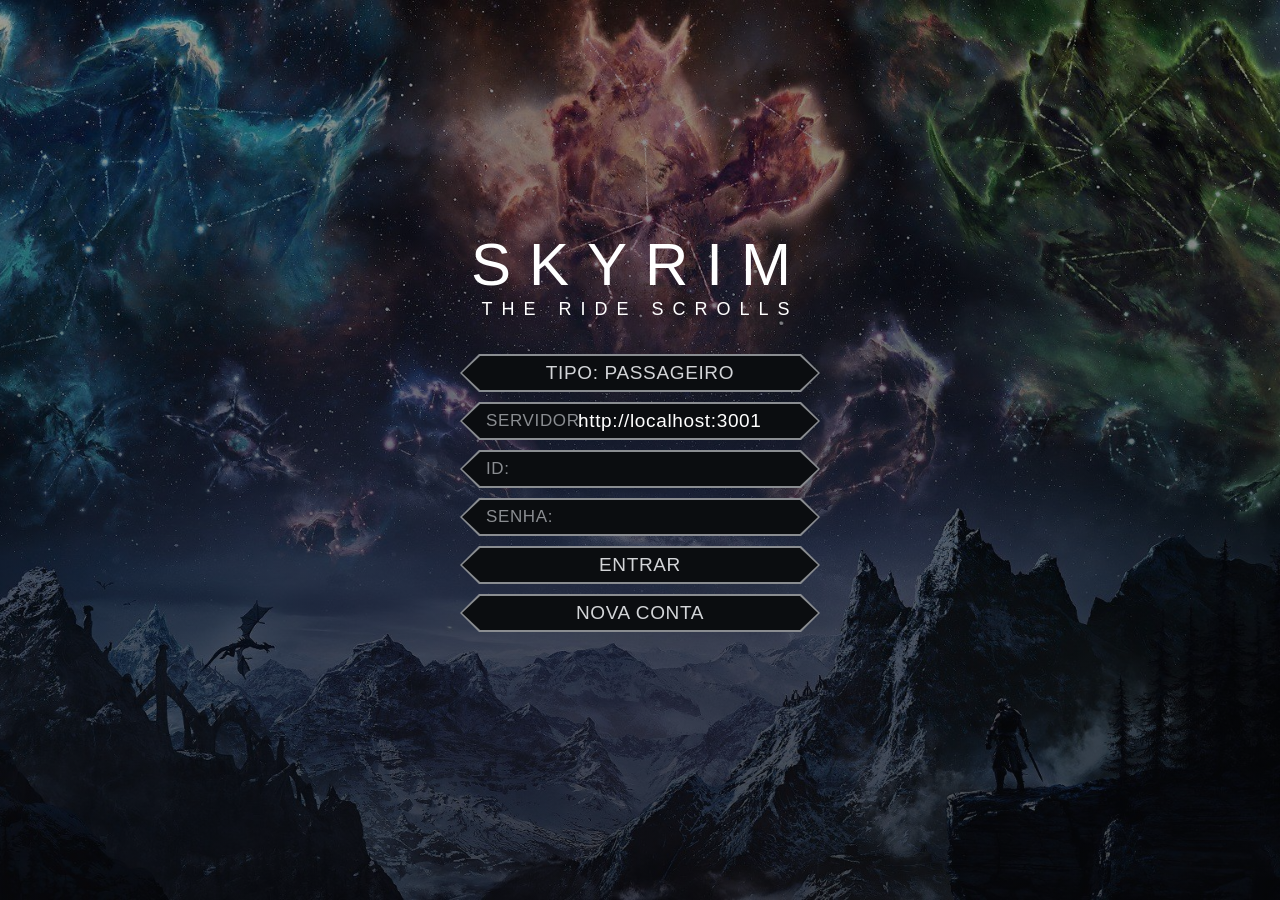
<file: interface/index.html>
<!DOCTYPE html>
<html lang="pt-BR">
<head>
  <meta charset="utf-8">
  <meta name="viewport" content="width=device-width, initial-scale=1, viewport-fit=cover">
  <title>Skyrim – The Ride Scrolls</title>
  <link rel="stylesheet" href="css/style.css">
</head>
<body>

  <!-- TELA DE LOGIN -->
  <section id="login">
    <div class="lbox">
      <h1>SKYRIM</h1>
      <h2>THE RIDE SCROLLS</h2>
      <div id="lform"></div>
      <div id="status"></div>
    </div>
  </section>

  <!-- APLICAÇÃO (depois do login) -->
  <section id="app" class="hide">

    <!-- Painel lateral -->
    <aside id="side">
      <h1><span id="titulo"></span><a id="sair">sair</a></h1>
      <div class="tabs" id="tabs"></div>
      <div class="scroll" id="conteudo"></div>
      <div id="msg"></div>
    </aside>

    <!-- Mapa -->
    <div id="mapwrap">
      <svg id="map" xmlns="http://www.w3.org/2000/svg"></svg>
      <div id="tip" class="hide"></div>

      <div class="tgl">
        <button class="btn sm" id="tg" aria-label="Esconder painel" title="Esconder/mostrar painel"><span>☰</span></button>
      </div>

      <div class="cost">
        <button class="btn sm" id="zi" aria-label="Aproximar"><span>+</span></button>
        <button class="btn sm" id="zo" aria-label="Afastar"><span>−</span></button>
      </div>

      <div class="leg">
        <i style="background:#7be07b"></i>origem
        <i style="background:#ff7878;margin-left:10px"></i>destino<br>
        Clique em dois locais do mapa. Arraste para mover, role para dar zoom.
      </div>
    </div>
  </section>

  <!-- Ordem importa: cada arquivo usa o que foi definido nos anteriores -->
  <script src="js/dados.js"></script>   <!-- locais e tipos do mapa -->
  <script src="js/api.js"></script>     <!-- "servidor" simulado -->
  <script src="js/estado.js"></script>  <!-- estado global + helpers de UI -->
  <script src="js/login.js"></script>   <!-- tela de login/cadastro -->
  <script src="js/painel.js"></script>  <!-- painel lateral (abas) -->
  <script src="js/mapa.js"></script>    <!-- mapa SVG (pan/zoom/cliques) -->
  <script src="js/main.js"></script>    <!-- inicialização -->
</body>
</html>
</file>
<file: interface/css/style.css>
/* =====================================================
   SKYRIM – THE RIDE SCROLLS
   Índice:
   1. Variáveis e base
   2. Botões e campos (estilo Skyrim)
   3. Tela de login
   4. Layout do app e painel lateral
   5. Cartões e cores de status
   6. Mapa e controles
   7. Responsivo / acessibilidade
   ===================================================== */

/* ---------- 1. Variáveis e base ---------- */
:root {
  --bg: #07090b;
  --panel: rgba(10, 12, 15, .92);
  --line: #8a8d91;
  --hi: #fff;
  --txt: #d3d5d8;
  --mut: #8a8d91;
  --ok: #7be07b;
  --bad: #ff7878;
  --warn: #ffb347;
  --yel: #f2e46b;
  color-scheme: dark;
}

html {
  height: 100%;
  box-sizing: border-box;
  padding-top: env(safe-area-inset-top, 0px);
  padding-bottom: env(safe-area-inset-bottom, 0px);
  scroll-padding-top: env(safe-area-inset-top, 0px);
}

*, *::before, *::after { box-sizing: inherit; }

body {
  margin: 0;
  height: 100%;
  background: var(--bg);
  color: var(--txt);
  font-family: "Futura Condensed", "Futura", "Oswald", "Arial Narrow", sans-serif;
  letter-spacing: .04em;
  overflow: hidden;
}

button, input { font: inherit; letter-spacing: inherit; color: inherit; }

.hide { display: none !important; }


/* ---------- 2. Botões e campos (formato angular) ---------- */
.btn {
  --c: var(--line);               /* cor da borda */
  position: relative;
  display: flex;
  align-items: center;
  justify-content: center;
  width: 100%;
  height: 38px;
  margin: 0 0 10px;
  padding: 0;
  border: 0;
  background: var(--c);
  cursor: pointer;
  font-size: 19px;
  clip-path: polygon(19px 0, calc(100% - 19px) 0, 100% 50%, calc(100% - 19px) 100%, 19px 100%, 0 50%);
}

/* "miolo" escuro do botão (a borda aparece pela diferença de 2px) */
.btn::before {
  content: "";
  position: absolute;
  inset: 2px;
  background: #0b0d10;
  clip-path: polygon(18px 0, calc(100% - 18px) 0, 100% 50%, calc(100% - 18px) 100%, 18px 100%, 0 50%);
  transition: background .15s;
}

.btn > span { position: relative; color: var(--txt); }

.btn:hover, .btn.on, .btn:focus-visible { --c: var(--hi); outline: 0; }
.btn:hover::before, .btn:focus-visible::before { background: #1a1d21; }
.btn:hover > span, .btn.on > span { color: var(--hi); }

.btn.sm { height: 30px; font-size: 16px; margin: 0; }

/* Campo de texto com o mesmo formato do botão */
.fld { cursor: text; justify-content: flex-start; }

.fld label {
  position: relative;
  flex: none;
  width: 118px;
  padding-left: 26px;
  color: var(--mut);
  font-size: 17px;
  white-space: nowrap;
}

.fld input {
  position: relative;
  flex: 1;
  min-width: 0;
  padding: 0 22px 0 0;
  background: none;
  border: 0;
  outline: 0;
  color: var(--hi);
  font-size: 19px;
}

.fld:focus-within { --c: var(--hi); }


/* ---------- 3. Tela de login ---------- */
#login {
  position: fixed;
  inset: 0;
  display: grid;
  place-items: center;
  overflow: auto;
  background:
    linear-gradient(rgba(5, 7, 10, .4), rgba(5, 7, 10, .7)),
    url(../img/login-bg.jpg) center / cover no-repeat #07090b;
}

.lbox { width: min(360px, 92vw); padding: 24px 0; }

.lbox h1 {
  margin: 0;
  text-align: center;
  font-weight: 400;
  font-size: 60px;
  letter-spacing: .3em;
  color: #fff;
}

.lbox h2 {
  margin: 0 0 34px;
  text-align: center;
  font-weight: 400;
  font-size: 18px;
  letter-spacing: .5em;
  color: #fff;
}

#status {
  min-height: 24px;
  margin-top: 14px;
  text-align: center;
  color: var(--yel);
  font-size: 18px;
}


/* ---------- 4. Layout do app e painel lateral ---------- */
#app {
  position: fixed;
  inset: env(safe-area-inset-top, 0px) 0 env(safe-area-inset-bottom, 0px) 0;
  display: grid;
  grid-template-columns: 380px 1fr;   /* painel | mapa */
}

#side {
  z-index: 2;
  display: flex;
  flex-direction: column;
  min-height: 0;
  padding: 20px 15px 14px;
  background: var(--panel);
  border-right: 1px solid #22262b;
}

#side h1 {
  display: flex;
  justify-content: space-between;
  align-items: baseline;
  margin: 0 0 4px;
  font-weight: 400;
  font-size: 28px;
  color: #fff;
}

#side h1 a {
  font-size: 14px;
  color: var(--mut);
  cursor: pointer;
  text-decoration: underline;
}

.tabs { display: flex; gap: 8px; margin: 12px 0 16px; }

.scroll {
  flex: 1;
  min-height: 0;
  padding: 2px 2px 6px;
  overflow-x: hidden;
  overflow-y: auto;
}

.mini { margin: 0 0 4px; color: var(--mut); font-size: 16px; }

.sel { margin: 0 0 6px; font-size: 18px; color: #fff; }
.sel b { display: inline-block; width: 82px; color: var(--mut); font-weight: 400; }

#msg { min-height: 22px; padding-top: 6px; color: var(--yel); font-size: 16px; }

/* Painel escondido (botão ☰) */
#app.oculto { grid-template-columns: 1fr; }
#app.oculto #side { display: none; }


/* ---------- 5. Cartões e cores de status ---------- */
.card {
  margin-bottom: 8px;
  padding: 8px 10px;
  background: rgba(0, 0, 0, .6);
  border: 1px solid rgba(255, 255, 255, .12);
  font-size: 15px;
}
.card.a { border-color: rgba(123, 224, 123, .4); }   /* ativo */
.card.c { border-color: rgba(255, 120, 120, .4); }   /* cancelado */

.card .h { display: flex; justify-content: space-between; color: #fff; font-size: 16px; }
.card .r { margin-top: 3px; color: #b9bcc0; }

.card.pick { border-color: #fff; background: rgba(255, 255, 255, .08); cursor: pointer; }
.card.pick.on { background: rgba(255, 255, 255, .15); }

.ok   { color: var(--ok); }
.bad  { color: var(--bad); }
.warn { color: var(--warn); }

.trecho-pendente { margin-bottom: 3px; font-size: 15px; }


/* ---------- 6. Mapa e controles ---------- */
#mapwrap {
  position: relative;
  min-width: 0;
  background: #10151a;
  overflow: hidden;
  touch-action: none;
}

#map { display: block; width: 100%; height: 100%; cursor: grab; user-select: none; }
#map:active { cursor: grabbing; }

/* Rótulos dos locais: só aparecem conforme o zoom (classes z1/z2 no <svg>) */
.lbl {
  display: none;
  fill: #e6e6e6;
  paint-order: stroke;
  stroke: #000;
  stroke-width: 3.5px;
  text-anchor: middle;
  font-size: 14px;
  font-family: "Futura Condensed", "Oswald", "Arial Narrow", sans-serif;
  pointer-events: none;
}
svg.z1 .l0, svg.z2 .l1 { display: block; }

#tip {
  position: absolute;
  padding: 3px 10px;
  background: rgba(0, 0, 0, .85);
  border: 1px solid #fff;
  color: #fff;
  font-size: 16px;
  white-space: nowrap;
  transform: translate(12px, -34px);
  pointer-events: none;
}

.leg {
  position: absolute;
  left: 12px;
  bottom: 12px;
  padding: 8px 12px;
  background: rgba(0, 0, 0, .7);
  color: var(--txt);
  font-size: 14px;
  line-height: 1.7;
}
.leg i { display: inline-block; width: 10px; height: 10px; margin-right: 6px; border-radius: 50%; }

.cost { position: absolute; right: 12px; top: 12px; display: flex; flex-direction: column; gap: 6px; }
.cost .btn { width: 44px; margin: 0; }

.tgl { position: absolute; left: 12px; top: 12px; z-index: 3; }
.tgl .btn { width: 44px; margin: 0; }


/* ---------- 7. Responsivo / acessibilidade ---------- */
@media (max-width: 820px) {
  #app { grid-template-columns: 1fr; grid-template-rows: 42vh 1fr; }   /* mapa em cima, painel embaixo */
  #app.oculto { grid-template-rows: 1fr; }
  #mapwrap { order: -1; }
  #side { border-right: 0; border-top: 1px solid #22262b; }
  .leg { display: none; }
}

@media (prefers-reduced-motion: reduce) {
  * { transition: none !important; }
}
</file>
<file: servidores/interface/css/style.css>
/* =====================================================
   SKYRIM – THE RIDE SCROLLS
   Índice:
   1. Variáveis e base
   2. Botões e campos (estilo Skyrim)
   3. Tela de login
   4. Layout do app e painel lateral
   5. Cartões e cores de status
   6. Mapa e controles
   7. Responsivo / acessibilidade
   ===================================================== */

/* ---------- 1. Variáveis e base ---------- */
:root {
  --bg: #07090b;
  --panel: rgba(10, 12, 15, .92);
  --line: #8a8d91;
  --hi: #fff;
  --txt: #d3d5d8;
  --mut: #8a8d91;
  --ok: #7be07b;
  --bad: #ff7878;
  --warn: #ffb347;
  --yel: #f2e46b;
  color-scheme: dark;
}

html {
  height: 100%;
  box-sizing: border-box;
  padding-top: env(safe-area-inset-top, 0px);
  padding-bottom: env(safe-area-inset-bottom, 0px);
  scroll-padding-top: env(safe-area-inset-top, 0px);
}

*, *::before, *::after { box-sizing: inherit; }

body {
  margin: 0;
  height: 100%;
  background: var(--bg);
  color: var(--txt);
  font-family: "Futura Condensed", "Futura", "Oswald", "Arial Narrow", sans-serif;
  letter-spacing: .04em;
  overflow: hidden;
}

button, input { font: inherit; letter-spacing: inherit; color: inherit; }

.hide { display: none !important; }


/* ---------- 2. Botões e campos (formato angular) ---------- */
.btn {
  --c: var(--line);               /* cor da borda */
  position: relative;
  display: flex;
  align-items: center;
  justify-content: center;
  width: 100%;
  height: 38px;
  margin: 0 0 10px;
  padding: 0;
  border: 0;
  background: var(--c);
  cursor: pointer;
  font-size: 19px;
  clip-path: polygon(19px 0, calc(100% - 19px) 0, 100% 50%, calc(100% - 19px) 100%, 19px 100%, 0 50%);
}

/* "miolo" escuro do botão (a borda aparece pela diferença de 2px) */
.btn::before {
  content: "";
  position: absolute;
  inset: 2px;
  background: #0b0d10;
  clip-path: polygon(18px 0, calc(100% - 18px) 0, 100% 50%, calc(100% - 18px) 100%, 18px 100%, 0 50%);
  transition: background .15s;
}

.btn > span { position: relative; color: var(--txt); }

.btn:hover, .btn.on, .btn:focus-visible { --c: var(--hi); outline: 0; }
.btn:hover::before, .btn:focus-visible::before { background: #1a1d21; }
.btn:hover > span, .btn.on > span { color: var(--hi); }

.btn.sm { height: 30px; font-size: 16px; margin: 0; }

/* Campo de texto com o mesmo formato do botão */
.fld { cursor: text; justify-content: flex-start; }

.fld label {
  position: relative;
  flex: none;
  width: 118px;
  padding-left: 26px;
  color: var(--mut);
  font-size: 17px;
  white-space: nowrap;
}

.fld input {
  position: relative;
  flex: 1;
  min-width: 0;
  padding: 0 22px 0 0;
  background: none;
  border: 0;
  outline: 0;
  color: var(--hi);
  font-size: 19px;
}

.fld:focus-within { --c: var(--hi); }


/* ---------- 3. Tela de login ---------- */
#login {
  position: fixed;
  inset: 0;
  display: grid;
  place-items: center;
  overflow: auto;
  background:
    linear-gradient(rgba(5, 7, 10, .4), rgba(5, 7, 10, .7)),
    url(../img/login-bg.jpg) center / cover no-repeat #07090b;
}

.lbox { width: min(360px, 92vw); padding: 24px 0; }

.lbox h1 {
  margin: 0;
  text-align: center;
  font-weight: 400;
  font-size: 60px;
  letter-spacing: .3em;
  color: #fff;
}

.lbox h2 {
  margin: 0 0 34px;
  text-align: center;
  font-weight: 400;
  font-size: 18px;
  letter-spacing: .5em;
  color: #fff;
}

#status {
  min-height: 24px;
  margin-top: 14px;
  text-align: center;
  color: var(--yel);
  font-size: 18px;
}


/* ---------- 4. Layout do app e painel lateral ---------- */
#app {
  position: fixed;
  inset: env(safe-area-inset-top, 0px) 0 env(safe-area-inset-bottom, 0px) 0;
  display: grid;
  grid-template-columns: 380px 1fr;   /* painel | mapa */
}

#side {
  z-index: 2;
  display: flex;
  flex-direction: column;
  min-height: 0;
  padding: 20px 15px 14px;
  background: var(--panel);
  border-right: 1px solid #22262b;
}

#side h1 {
  display: flex;
  justify-content: space-between;
  align-items: baseline;
  margin: 0 0 4px;
  font-weight: 400;
  font-size: 28px;
  color: #fff;
}

#side h1 a {
  font-size: 14px;
  color: var(--mut);
  cursor: pointer;
  text-decoration: underline;
}

.tabs { display: flex; gap: 8px; margin: 12px 0 16px; }

.scroll {
  flex: 1;
  min-height: 0;
  padding: 2px 2px 6px;
  overflow-x: hidden;
  overflow-y: auto;
}

.mini { margin: 0 0 4px; color: var(--mut); font-size: 16px; }

.sel { margin: 0 0 6px; font-size: 18px; color: #fff; }
.sel b { display: inline-block; width: 82px; color: var(--mut); font-weight: 400; }

#msg { min-height: 22px; padding-top: 6px; color: var(--yel); font-size: 16px; }

/* Painel escondido (botão ☰) */
#app.oculto { grid-template-columns: 1fr; }
#app.oculto #side { display: none; }


/* ---------- 5. Cartões e cores de status ---------- */
.card {
  margin-bottom: 8px;
  padding: 8px 10px;
  background: rgba(0, 0, 0, .6);
  border: 1px solid rgba(255, 255, 255, .12);
  font-size: 15px;
}
.card.a { border-color: rgba(123, 224, 123, .4); }   /* ativo */
.card.c { border-color: rgba(255, 120, 120, .4); }   /* cancelado */

.card .h { display: flex; justify-content: space-between; color: #fff; font-size: 16px; }
.card .r { margin-top: 3px; color: #b9bcc0; }

.card.pick { border-color: #fff; background: rgba(255, 255, 255, .08); cursor: pointer; }
.card.pick.on { background: rgba(255, 255, 255, .15); }

.ok   { color: var(--ok); }
.bad  { color: var(--bad); }
.warn { color: var(--warn); }

.trecho-pendente { margin-bottom: 3px; font-size: 15px; }


/* ---------- 6. Mapa e controles ---------- */
#mapwrap {
  position: relative;
  min-width: 0;
  background: #10151a;
  overflow: hidden;
  touch-action: none;
}

#map { display: block; width: 100%; height: 100%; cursor: grab; user-select: none; }
#map:active { cursor: grabbing; }

/* Rótulos dos locais: só aparecem conforme o zoom (classes z1/z2 no <svg>) */
.lbl {
  display: none;
  fill: #e6e6e6;
  paint-order: stroke;
  stroke: #000;
  stroke-width: 3.5px;
  text-anchor: middle;
  font-size: 14px;
  font-family: "Futura Condensed", "Oswald", "Arial Narrow", sans-serif;
  pointer-events: none;
}
svg.z1 .l0, svg.z2 .l1 { display: block; }

#tip {
  position: absolute;
  padding: 3px 10px;
  background: rgba(0, 0, 0, .85);
  border: 1px solid #fff;
  color: #fff;
  font-size: 16px;
  white-space: nowrap;
  transform: translate(12px, -34px);
  pointer-events: none;
}

.leg {
  position: absolute;
  left: 12px;
  bottom: 12px;
  padding: 8px 12px;
  background: rgba(0, 0, 0, .7);
  color: var(--txt);
  font-size: 14px;
  line-height: 1.7;
}
.leg i { display: inline-block; width: 10px; height: 10px; margin-right: 6px; border-radius: 50%; }

.cost { position: absolute; right: 12px; top: 12px; display: flex; flex-direction: column; gap: 6px; }
.cost .btn { width: 44px; margin: 0; }

.tgl { position: absolute; left: 12px; top: 12px; z-index: 3; }
.tgl .btn { width: 44px; margin: 0; }


/* ---------- 7. Responsivo / acessibilidade ---------- */
@media (max-width: 820px) {
  #app { grid-template-columns: 1fr; grid-template-rows: 42vh 1fr; }   /* mapa em cima, painel embaixo */
  #app.oculto { grid-template-rows: 1fr; }
  #mapwrap { order: -1; }
  #side { border-right: 0; border-top: 1px solid #22262b; }
  .leg { display: none; }
}

@media (prefers-reduced-motion: reduce) {
  * { transition: none !important; }
}
</file>
